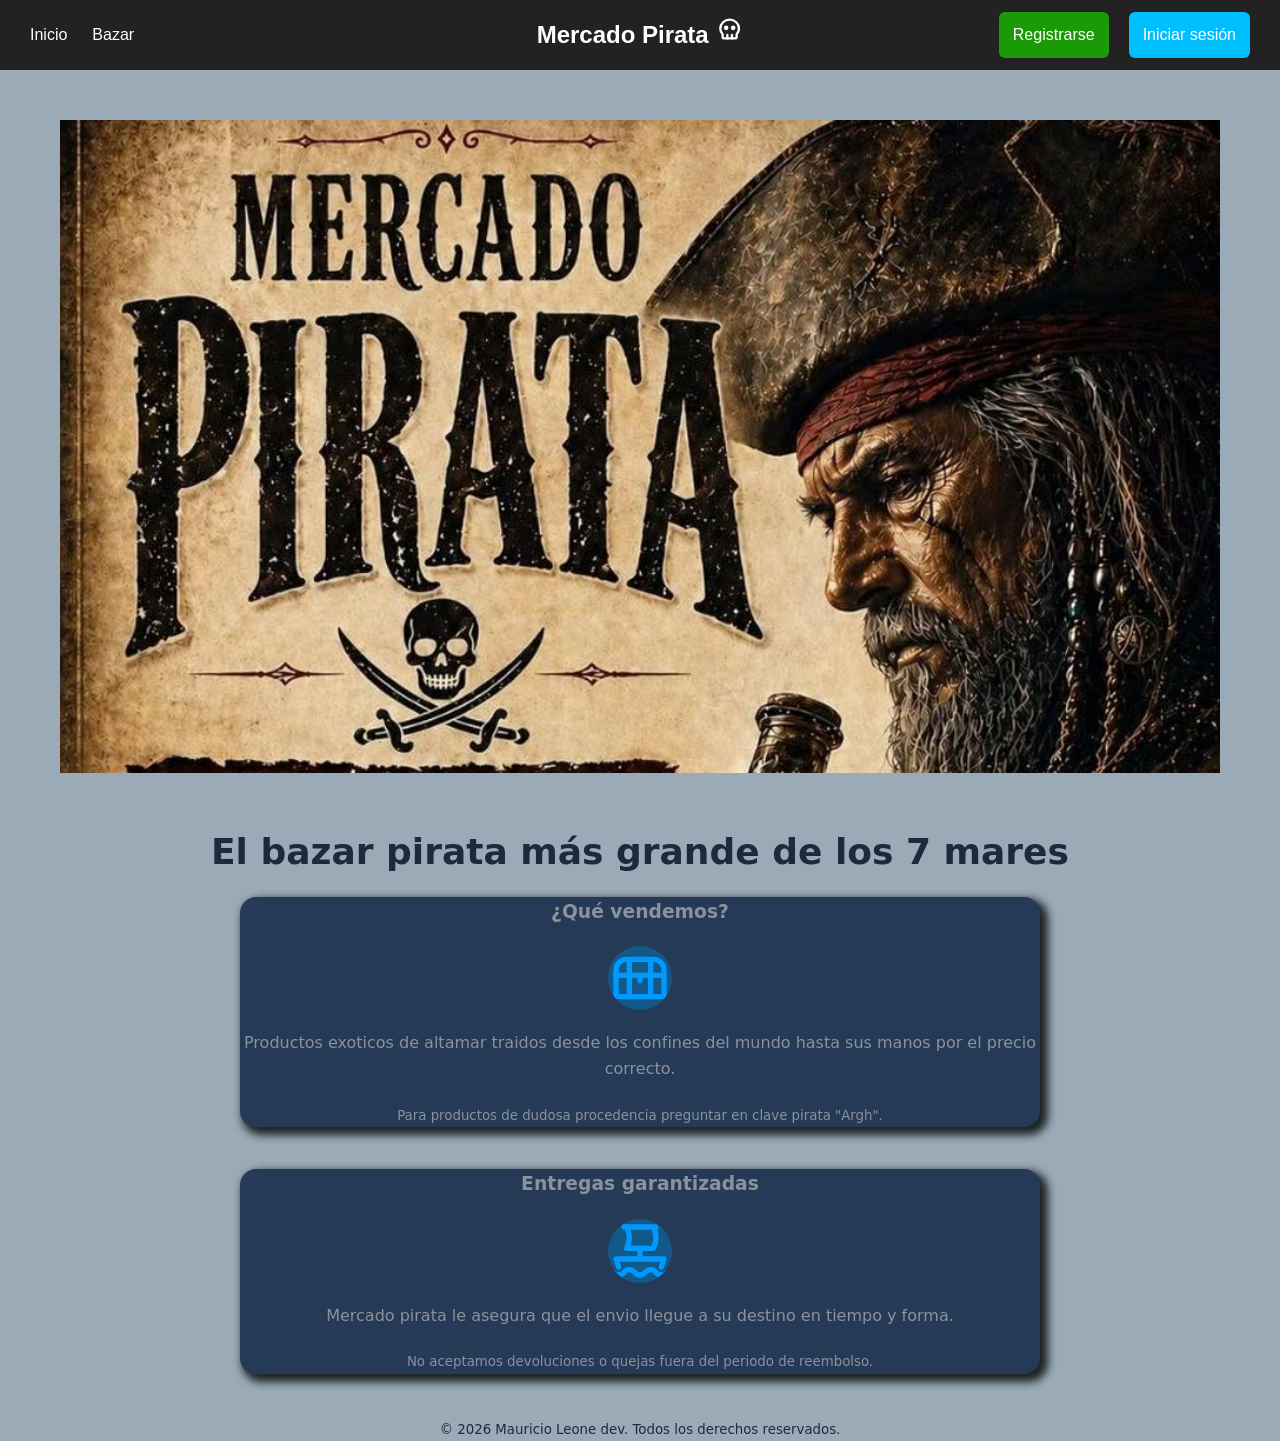
<file: index.html>
<!DOCTYPE html>
<html lang="es">
<head>
    <meta charset="UTF-8">
    <meta name="viewport" content="width=device-width, initial-scale=1.0">
    <title>Mercado Pirata</title>

    <link rel="stylesheet" href="Style_mercado_pirata.css">

</head>

<body>
    <header class="menu">

    <h2 class="logo">
        <a href="index.html">Mercado Pirata
        <svg xmlns="http://www.w3.org/2000/svg"
            width="24"
            height="24"
            viewBox="0 0 24 24"
            fill="none"
            stroke="currentColor"
            stroke-width="2"
            stroke-linecap="round"
            stroke-linejoin="round">
            <path stroke="none" d="M0 0h24v24H0z" fill="none" />
            <path d="M12 4c4.418 0 8 3.358 8 7.5c0 1.901 -.755 3.637 -2 4.96l0 2.54a1 1 0 0 1 -1 1h-10a1 1 0 0 1 -1 -1v-2.54c-1.245 -1.322 -2 -3.058 -2 -4.96c0 -4.142 3.582 -7.5 8 -7.5" />
            <path d="M10 17v3" />
            <path d="M14 17v3" />
            <path d="M8 11a1 1 0 1 0 2 0a1 1 0 1 0 -2 0" />
            <path d="M14 11a1 1 0 1 0 2 0a1 1 0 1 0 -2 0" />
        </svg></a>
    </h2>

    <nav class="nav-inicio">
        <a href="index.html">Inicio</a>
        <a href="bazar.html">Bazar</a>
    </nav>

    <div class="usuario">
        <a href="registro.html">Registrarse</a>
        <a href="login.html">Iniciar sesión</a>
    </div>

</header>

    <main>
            <img class="img-cont" src="img/mercado-pirata.jpg"> 

            <h1>El bazar pirata más grande de los 7 mares</h1>


        </section>

        <section>
            <article class="text-cont">
                <h3>¿Qué vendemos?</h3>
                <svg xmlns="http://www.w3.org/2000/svg"
                width="24" height="24"
                viewBox="0 0 24 24"
                fill="none"
                stroke="currentColor"
                stroke-width="2"
                stroke-linecap="round"
                stroke-linejoin="round"
                class="icon icon-tabler icons-tabler-outline icon-tabler-treasure-chest">
                <path stroke="none" d="M0 0h24v24H0z" fill="none" />
                <path d="M4 19h16a1 1 0 0 0 1 -1v-9a4 4 0 0 0 -4 -4h-10a4 4 0 0 0 -4 4v9a1 1 0 0 0 1 1" />
                <path d="M3 11h18" /><path d="M16 5v14" />
                <path d="M8 5v14" /><path d="M12 11v2" />
            </svg>
                <p>Productos exoticos de altamar traidos
                desde los confines del mundo hasta sus manos
                por el precio correcto.</p>

                <footer >
                    <small>Para productos de dudosa procedencia
                    preguntar en clave pirata "Argh".</small>
                </footer>

            </article>
            <br>

            <article class="text-cont">
                <h3>Entregas garantizadas</h3>
            <svg xmlns="http://www.w3.org/2000/svg" 
            width="24" 
            height="24" 
            viewBox="0 0 24 24" 
            fill="none" 
            stroke="currentColor" 
            stroke-width="2" 
            stroke-linecap="round" 
            stroke-linejoin="round" 
            class="icon icon-tabler icons-tabler-outline icon-tabler-sailboat-2">
            <path stroke="none" d="M0 0h24v24H0z" fill="none" />
            <path d="M2 20a2.4 2.4 0 0 0 2 1a2.4 2.4 0 0 0 2 -1a2.4 2.4 0 0 1 2 -1a2.4 2.4 0 0 1 2 1a2.4 2.4 0 0 0 2 1a2.4 2.4 0 0 0 2 -1a2.4 2.4 0 0 1 2 -1a2.4 2.4 0 0 1 2 1a2.4 2.4 0 0 0 2 1a2.4 2.4 0 0 0 2 -1" />
            <path d="M4 18l-1 -3h18l-1 3" /><path d="M12 11v4" />
            <path d="M7 3c1.333 2.667 1.333 5.333 0 8h10c1.333 -2.667 1.333 -5.333 0 -8" />
            <path d="M6 3h12" />
        </svg>
            <p>Mercado pirata le asegura que el envio
            llegue a su destino en tiempo y forma.</p>

            <footer><small>No aceptamos devoluciones o quejas 
                fuera del periodo de reembolso.</small>
            </footer>
        </section>
        <br>

    <footer class="copyright">
        <small>&copy; 2026 Mauricio Leone dev. Todos los derechos
    reservados.</small>
    </footer>
    </main>
    
</body>

</html>
</file>
<file: Style_mercado_pirata.css>
/*Reinicio los margenes, padding y bordes*/
* {
    margin: 0;
    padding: 0;
    box-sizing: border-box;
}
/*Defino cololes a utilizar*/
:root {
    /* Colores */
    --color-primario:      #0f172a;
    --color-acento:        #f59e0b;
    --color-acento-hover:  #d97706;
    --color-fondo:         #9aabb7;
    --color-fondo-card:    #ffffff;
    --color-texto:         #1e293b;
    --color-texto-suave:   #64748b;
    --color-borde:         #e2e8f0;
    --color-exito:         #22c55e;
    --color-error:         #ef4444;
    --color-badge:         #3b82f6;
    --color-badge-oferta:  #ef4444;

    /* Tipografía */
    --fuente-titulo:  'Georgia', serif;
    --fuente-cuerpo:  'Segoe UI', system-ui, sans-serif;

    /* Espaciado */
    --espaciado-xs:   0.25rem;
    --espaciado-sm:   0.5rem;
    --espaciado-md:   1rem;
    --espaciado-lg:   1.5rem;
    --espaciado-xl:   2rem;
    --espaciado-xxl:  4rem;

  /* Bordes */
    --radio-sm:  0.25rem;
    --radio-md:  0.5rem;
    --radio-lg:  1rem;

  /* Sombras */
    --sombra-sm:  0 1px 3px rgba(0,0,0,0.08);
    --sombra-md:  0 4px 12px rgba(0,0,0,0.10);
    --sombra-lg:  0 8px 24px rgba(0,0,0,0.12);

  /* Transiciones */
    --transicion: 0.2s ease;
}


body{
    font-family: system-ui;
    background-color: var(--color-fondo);
    color:var(--color-texto);
    min-height: 100vh;
    display: flex;
    flex-direction: column;
    line-height: 1.6;
}

/*Titulos*/

h1 {
    font-size: 2.25rem;
    font-weight: 900;
    margin-bottom: 1rem;
    text-align: center;

}


a {
    color: var(--primary-light);
}

a:hover{
    color:var(--text-primary)
}
/*Imagen*/
.img-cont{
    display: flex;
    justify-content: center;
    align-items: center;
    width: 100%;
    max-width: 1200px;
    padding: 20px;
    margin: 30px auto;
    box-sizing:border-box;
}

.text-cont{
    display:flex;
    flex-direction: column;
    align-items: center;
    justify-content: center;
    background-color: #253a57;
    text-align: center;
    width: 100%;
    max-width: 800px;
    gap: 20px;
    box-sizing: border-box;
    text-align: center;
    margin-left: auto;
    margin-right: auto;
    margin-bottom: 1rem;
    border-radius: 1rem;
    box-shadow: 5px 5px 8px 3px rgb(28, 34, 34);
    color: #8b929b;

    svg {
        color:#09f;
        background-color:rgb(19, 89, 136);
        width: 64px;
        height: 64px;
        border-radius: 100%;
    }

}
.copyright{
    text-align: center;
}

.menu {
    position: relative;

    width: 100%;
    height: 70px;

    display: flex;
    align-items: center;

    padding: 0 30px;

    background-color: #222;
    color: white;
}

/* IZQUIERDA */
.navegacion {
    display: flex;
    gap: 25px;
}

/* CENTRO */
.logo {
    position: absolute;

    left: 50%;
    transform: translateX(-50%);

    display: flex;
    align-items: center;
    gap: 8px;

    margin: 0;
    white-space: nowrap;
}

/* DERECHA */
.usuario {
    display: flex;
    gap: 20px;

    margin-left: auto;
}

/* Enlaces */
.menu a {
    color: white;
    text-decoration: none;
    font-family: Arial, sans-serif;
}

.menu a:hover {
    color: #00bfff;
}

/* SVG */
.logo svg {
    width: 28px;
    height: 28px;
}.menu {
    position: relative;

    width: 100%;
    height: 70px;

    display: flex;
    align-items: center;

    padding: 0 30px;

    background-color: #222;
    color: white;
}

/* IZQUIERDA */
.nav-inicio {
    display: flex;
    gap: 25px;
}

/* CENTRO */
.logo {
    position: absolute;

    left: 50%;
    transform: translateX(-50%);

    display: flex;
    align-items: center;
    gap: 8px;

    margin: 0;
    white-space: nowrap;
}

/* DERECHA */
.usuario {
    display: flex;
    gap: 20px;

    margin-left: auto;
}

/* Enlaces */
.menu a {
    color: white;
    text-decoration: none;
    font-family: Arial, sans-serif;
}

.menu a:hover {
    color: #00bfff;
}

/* SVG */
.logo svg {
    width: 28px;
    height: 28px;
}
.usuario a:first-child {
    background-color: #1b9a08;
    padding: 10px 14px;
    border-radius: 6px;
    color: white;
}
.usuario a:first-child:hover {
    background-color: #0f7a06;
    color: white;
}
.usuario a:last-child {
    background-color: #00bfff;
    padding: 10px 14px;
    border-radius: 6px;
    color: white;
}

.usuario a:last-child:hover {
    background-color: #008fcc;
    color: white;
}
.btn-submit {
  /* Fondo con degradado moderno */
  background: linear-gradient(135deg, #6366f1 0%, #4f46e5 100%);
  color: #ffffff;
  
  /* Tipografía y bordes */
  font-family: system-ui, -apple-system, sans-serif;
  font-size: 1rem;
  font-weight: 600;
  border: none;
  border-radius: 12px;
  
  /* Dimensiones y espaciado */
  padding: 12px 28px;
  cursor: pointer;
  
  /* Sombra suave */
  box-shadow: 0 4px 14px 0 rgba(79, 70, 229, 0.35);
  
  /* Transiciones fluidas */
  transition: all 0.25s ease-in-out;
  outline: none;
}

/* Efecto al pasar el cursor (Hover) */
.btn-submit:hover {
  background: linear-gradient(135deg, #4f46e5 0%, #4338ca 100%);
  transform: translateY(-2px);
  box-shadow: 0 6px 20px 0 rgba(79, 70, 229, 0.45);
}

/* Efecto al hacer clic (Active) */
.btn-submit:active {
  transform: translateY(0);
  box-shadow: 0 2px 8px 0 rgba(79, 70, 229, 0.35);
}

/* Accesibilidad (Focus con teclado) */
.btn-submit:focus-visible {
  outline: 3px solid #a5b4fc;
  outline-offset: 2px;
}.btn-submit {
  /* Fondo con degradado moderno */
  background: linear-gradient(135deg, #6366f1 0%, #4f46e5 100%);
  color: #ffffff;
  
  /* Tipografía y bordes */
  font-family: system-ui, -apple-system, sans-serif;
  font-size: 1rem;
  font-weight: 600;
  border: none;
  border-radius: 12px;
  
  /* Dimensiones y espaciado */
  padding: 12px 28px;
  cursor: pointer;
  
  /* Sombra suave */
  box-shadow: 0 4px 14px 0 rgba(79, 70, 229, 0.35);
  
  /* Transiciones fluidas */
  transition: all 0.25s ease-in-out;
  outline: none;
}

/* Efecto al pasar el cursor (Hover) */
.btn-submit:hover {
  background: linear-gradient(135deg, #4f46e5 0%, #4338ca 100%);
  transform: translateY(-2px);
  box-shadow: 0 6px 20px 0 rgba(79, 70, 229, 0.45);
}

/* Efecto al hacer clic (Active) */
.btn-submit:active {
  transform: translateY(0);
  box-shadow: 0 2px 8px 0 rgba(79, 70, 229, 0.35);
}

/* Accesibilidad (Focus con teclado) */
.btn-submit:focus-visible {
  outline: 3px solid #a5b4fc;
  outline-offset: 2px;
}

.form-box {
  /* Dimensiones y estructura */
  width: 100%;
  max-width: 420px;
  padding: 14px 20px;
  font-family: system-ui, -apple-system, BlinkMacSystemFont, 'Segoe UI', Roboto, sans-serif;
  font-size: 1rem;
  color: #0f172a; /* Texto principal oscuro */

  /* Fondo y bordes */
  background-color: #f8fafc;
  border: 2px solid #cbd5e1;
  border-radius: 12px;

  /* Sombra sutil */
  box-shadow: 0 2px 8px rgba(15, 23, 42, 0.05);

  /* Transición suave */
  transition: all 0.25s ease-in-out;
  outline: none;
}

/* Estilo del texto Placeholder */
.form-box::placeholder {
  color: #64748b;
  font-style: italic;
  opacity: 0.85;
  transition: color 0.25s ease;
}

/* Estado al hacer clic o escribir (Focus) */
.form-box:focus {
  background-color: #ffffff;
  border-color: #0284c7; /* Azul oceánico tenue */
  box-shadow: 0 4px 16px rgba(2, 132, 199, 0.2);
}

/* Ocultar texto del placeholder al enfocar (Opcional) */
.form-box:focus::placeholder {
  color: #94a3b8;
}

/* Estado al pasar el cursor (Hover) */
.form-box:hover:not(:focus) {
  border-color: #94a3b8;
}

.num-pagina{
    display: flex;  
    justify-content: center;
    gap: 1rem;
    margin-block: 2rem;

    a{
        display: flex;
        align-items: center;
        justify-content: center;
        width: 2.5rem;
        height: 2.5rem;
        color:#09f;
    
        &:hover, &:focus{
            background-color: white;
        }

        &.is-active{
            background-color: #00bfff;
            color: white;
            pointer-events: none;
        }
    }
}
</file>
